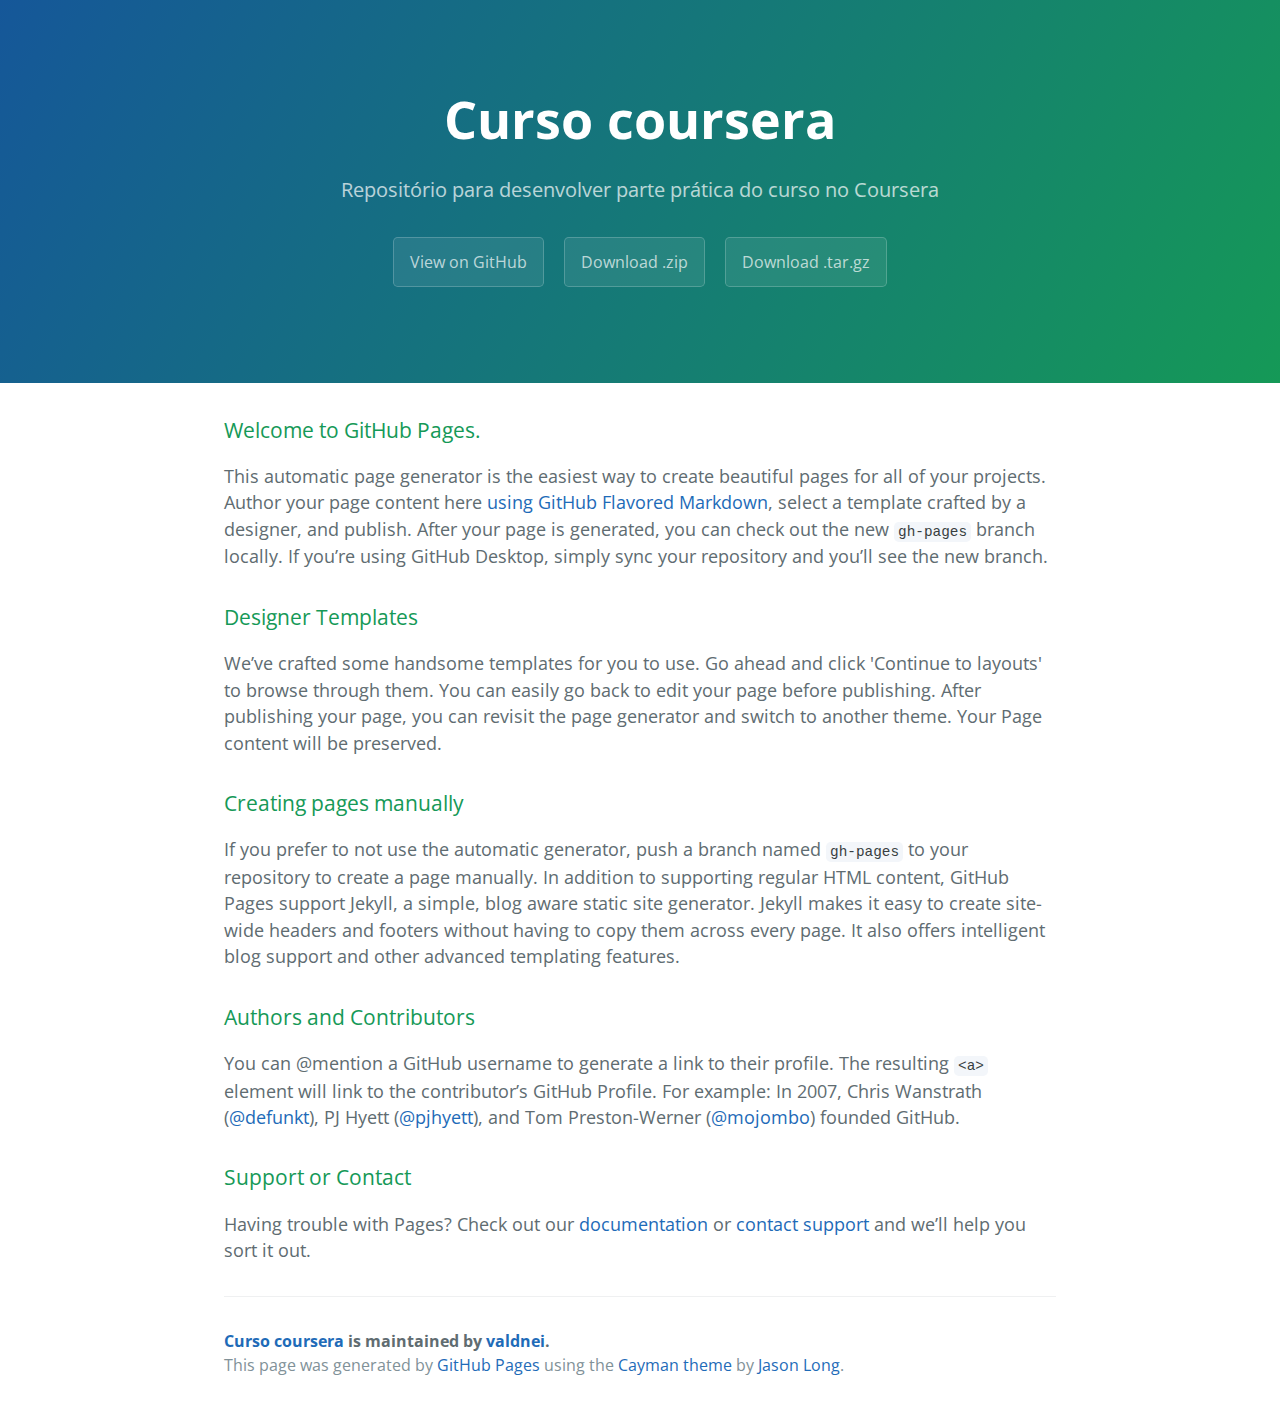
<file: index.html>
<!DOCTYPE html>
<html lang="en-us">
  <head>
    <meta charset="UTF-8">
    <title>Curso coursera by valdnei</title>
    <meta name="viewport" content="width=device-width, initial-scale=1">
    <link rel="stylesheet" type="text/css" href="stylesheets/normalize.css" media="screen">
    <link href='https://fonts.googleapis.com/css?family=Open+Sans:400,700' rel='stylesheet' type='text/css'>
    <link rel="stylesheet" type="text/css" href="stylesheets/stylesheet.css" media="screen">
    <link rel="stylesheet" type="text/css" href="stylesheets/github-light.css" media="screen">
  </head>
  <body>
    <section class="page-header">
      <h1 class="project-name">Curso coursera</h1>
      <h2 class="project-tagline">Repositório para desenvolver parte prática do curso no Coursera</h2>
      <a href="https://github.com/valdnei/curso_coursera" class="btn">View on GitHub</a>
      <a href="https://github.com/valdnei/curso_coursera/zipball/master" class="btn">Download .zip</a>
      <a href="https://github.com/valdnei/curso_coursera/tarball/master" class="btn">Download .tar.gz</a>
    </section>

    <section class="main-content">
      <h3>
<a id="welcome-to-github-pages" class="anchor" href="#welcome-to-github-pages" aria-hidden="true"><span aria-hidden="true" class="octicon octicon-link"></span></a>Welcome to GitHub Pages.</h3>

<p>This automatic page generator is the easiest way to create beautiful pages for all of your projects. Author your page content here <a href="https://guides.github.com/features/mastering-markdown/">using GitHub Flavored Markdown</a>, select a template crafted by a designer, and publish. After your page is generated, you can check out the new <code>gh-pages</code> branch locally. If you’re using GitHub Desktop, simply sync your repository and you’ll see the new branch.</p>

<h3>
<a id="designer-templates" class="anchor" href="#designer-templates" aria-hidden="true"><span aria-hidden="true" class="octicon octicon-link"></span></a>Designer Templates</h3>

<p>We’ve crafted some handsome templates for you to use. Go ahead and click 'Continue to layouts' to browse through them. You can easily go back to edit your page before publishing. After publishing your page, you can revisit the page generator and switch to another theme. Your Page content will be preserved.</p>

<h3>
<a id="creating-pages-manually" class="anchor" href="#creating-pages-manually" aria-hidden="true"><span aria-hidden="true" class="octicon octicon-link"></span></a>Creating pages manually</h3>

<p>If you prefer to not use the automatic generator, push a branch named <code>gh-pages</code> to your repository to create a page manually. In addition to supporting regular HTML content, GitHub Pages support Jekyll, a simple, blog aware static site generator. Jekyll makes it easy to create site-wide headers and footers without having to copy them across every page. It also offers intelligent blog support and other advanced templating features.</p>

<h3>
<a id="authors-and-contributors" class="anchor" href="#authors-and-contributors" aria-hidden="true"><span aria-hidden="true" class="octicon octicon-link"></span></a>Authors and Contributors</h3>

<p>You can @mention a GitHub username to generate a link to their profile. The resulting <code>&lt;a&gt;</code> element will link to the contributor’s GitHub Profile. For example: In 2007, Chris Wanstrath (<a href="https://github.com/defunkt" class="user-mention">@defunkt</a>), PJ Hyett (<a href="https://github.com/pjhyett" class="user-mention">@pjhyett</a>), and Tom Preston-Werner (<a href="https://github.com/mojombo" class="user-mention">@mojombo</a>) founded GitHub.</p>

<h3>
<a id="support-or-contact" class="anchor" href="#support-or-contact" aria-hidden="true"><span aria-hidden="true" class="octicon octicon-link"></span></a>Support or Contact</h3>

<p>Having trouble with Pages? Check out our <a href="https://help.github.com/pages">documentation</a> or <a href="https://github.com/contact">contact support</a> and we’ll help you sort it out.</p>

      <footer class="site-footer">
        <span class="site-footer-owner"><a href="https://github.com/valdnei/curso_coursera">Curso coursera</a> is maintained by <a href="https://github.com/valdnei">valdnei</a>.</span>

        <span class="site-footer-credits">This page was generated by <a href="https://pages.github.com">GitHub Pages</a> using the <a href="https://github.com/jasonlong/cayman-theme">Cayman theme</a> by <a href="https://twitter.com/jasonlong">Jason Long</a>.</span>
      </footer>

    </section>

  
  </body>
</html>
</file>
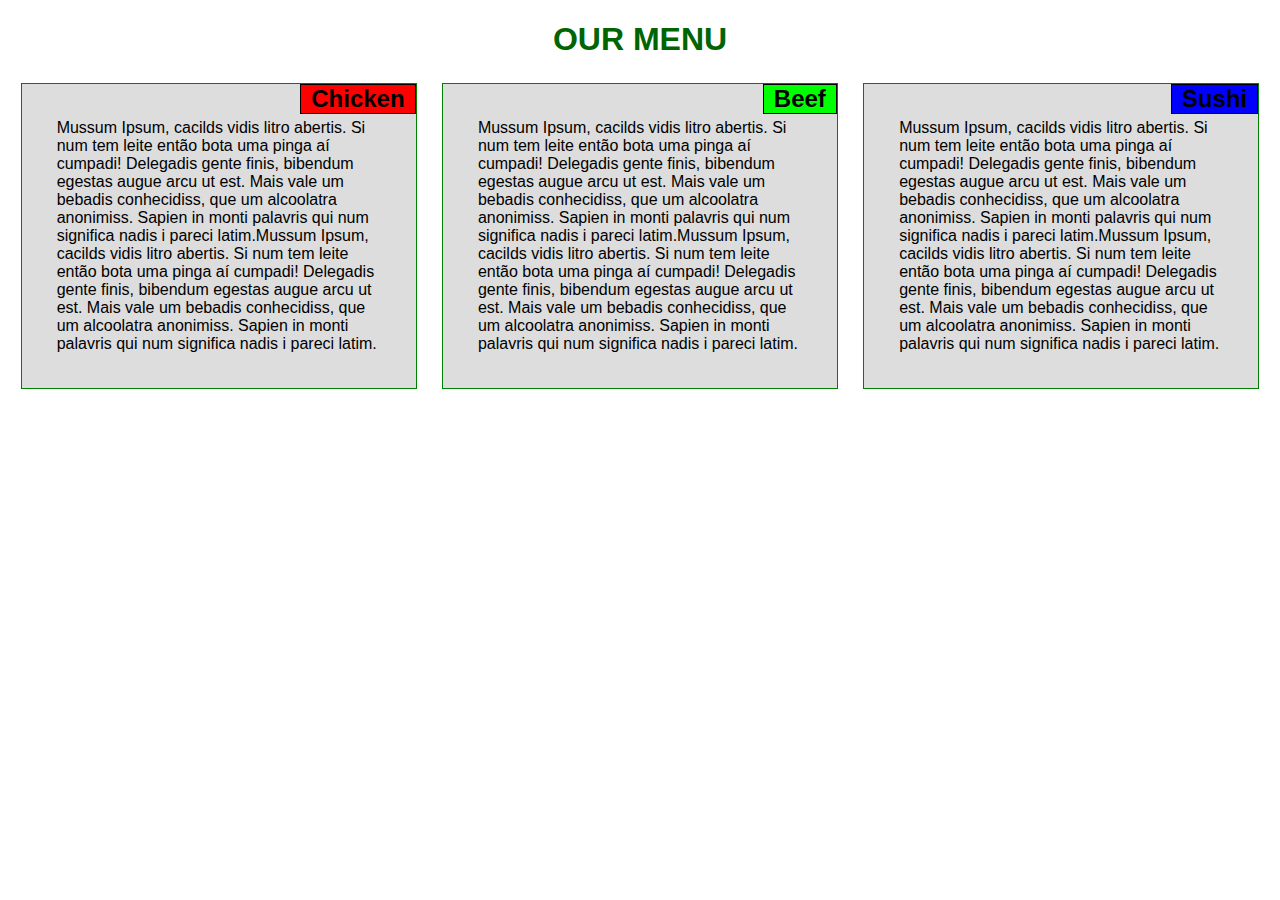
<file: module2_solution/index.html>
<!DOCTYPE html>
<html lang="en">
<head>
	<meta charset="UTF-8">
	<meta name="author" content="Valdnei Dias Batista">
	<meta name="viewport" content="width=device-width, initial-scale=1.0">
	<meta http-equiv="X-UA-Compatible" content="IE=edge">
	<link rel="stylesheet" type="text/css" href="css/estilo.css">
	<title>First Submission - Coursera - HTML, CSS and JS</title>
</head>
<body>
	<h1>OUR MENU</h1>
	<section class="col-lg-4 col-md-6">
	<h2 id="head1">Chicken</h2>
	<p> Mussum Ipsum, cacilds vidis litro abertis. Si num tem leite então bota uma pinga aí cumpadi! Delegadis gente finis, bibendum egestas augue arcu ut est. Mais vale um bebadis conhecidiss, que um alcoolatra anonimiss. Sapien in monti palavris qui num significa nadis i pareci latim.Mussum Ipsum, cacilds vidis litro abertis. Si num tem leite então bota uma pinga aí cumpadi! Delegadis gente finis, bibendum egestas augue arcu ut est. Mais vale um bebadis conhecidiss, que um alcoolatra anonimiss. Sapien in monti palavris qui num significa nadis i pareci latim.
	</section>
	<section class="col-lg-4 col-md-6">
	<h2 id="head2">Beef</h2>
	<p>Mussum Ipsum, cacilds vidis litro abertis. Si num tem leite então bota uma pinga aí cumpadi! Delegadis gente finis, bibendum egestas augue arcu ut est. Mais vale um bebadis conhecidiss, que um alcoolatra anonimiss. Sapien in monti palavris qui num significa nadis i pareci latim.Mussum Ipsum, cacilds vidis litro abertis. Si num tem leite então bota uma pinga aí cumpadi! Delegadis gente finis, bibendum egestas augue arcu ut est. Mais vale um bebadis conhecidiss, que um alcoolatra anonimiss. Sapien in monti palavris qui num significa nadis i pareci latim.	
	</section>
	<section class="col-lg-4 col-md-12">
	<h2 id="head3">Sushi</h2>
	<p>Mussum Ipsum, cacilds vidis litro abertis. Si num tem leite então bota uma pinga aí cumpadi! Delegadis gente finis, bibendum egestas augue arcu ut est. Mais vale um bebadis conhecidiss, que um alcoolatra anonimiss. Sapien in monti palavris qui num significa nadis i pareci latim.Mussum Ipsum, cacilds vidis litro abertis. Si num tem leite então bota uma pinga aí cumpadi! Delegadis gente finis, bibendum egestas augue arcu ut est. Mais vale um bebadis conhecidiss, que um alcoolatra anonimiss. Sapien in monti palavris qui num significa nadis i pareci latim.
	</section>
</body>
</html>
</file>
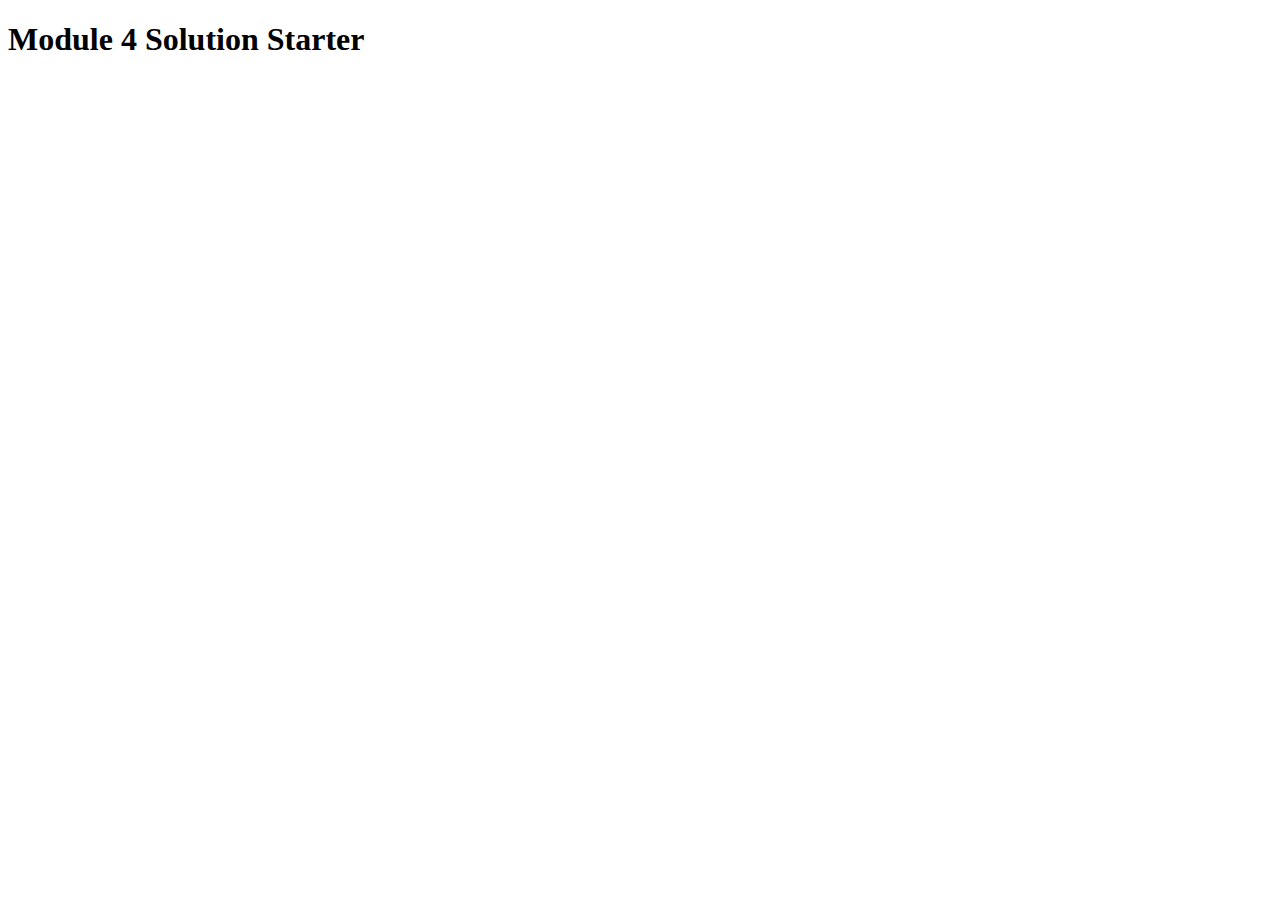
<file: module4_solution/index.html>
<!DOCTYPE html>
<html>
<head>
  <meta charset="utf-8">
  <title>Module 4 Solution Starter</title>
  <script>
    var names = []; // DO NOT REMOVE
  </script>
  <script src="SpeakHello.js"></script>
  <script src="SpeakGoodBye.js"></script>
  <script src="script.js"></script>
</head>
<body>
  <h1>Module 4 Solution Starter</h1>
</body>
</html>
</file>
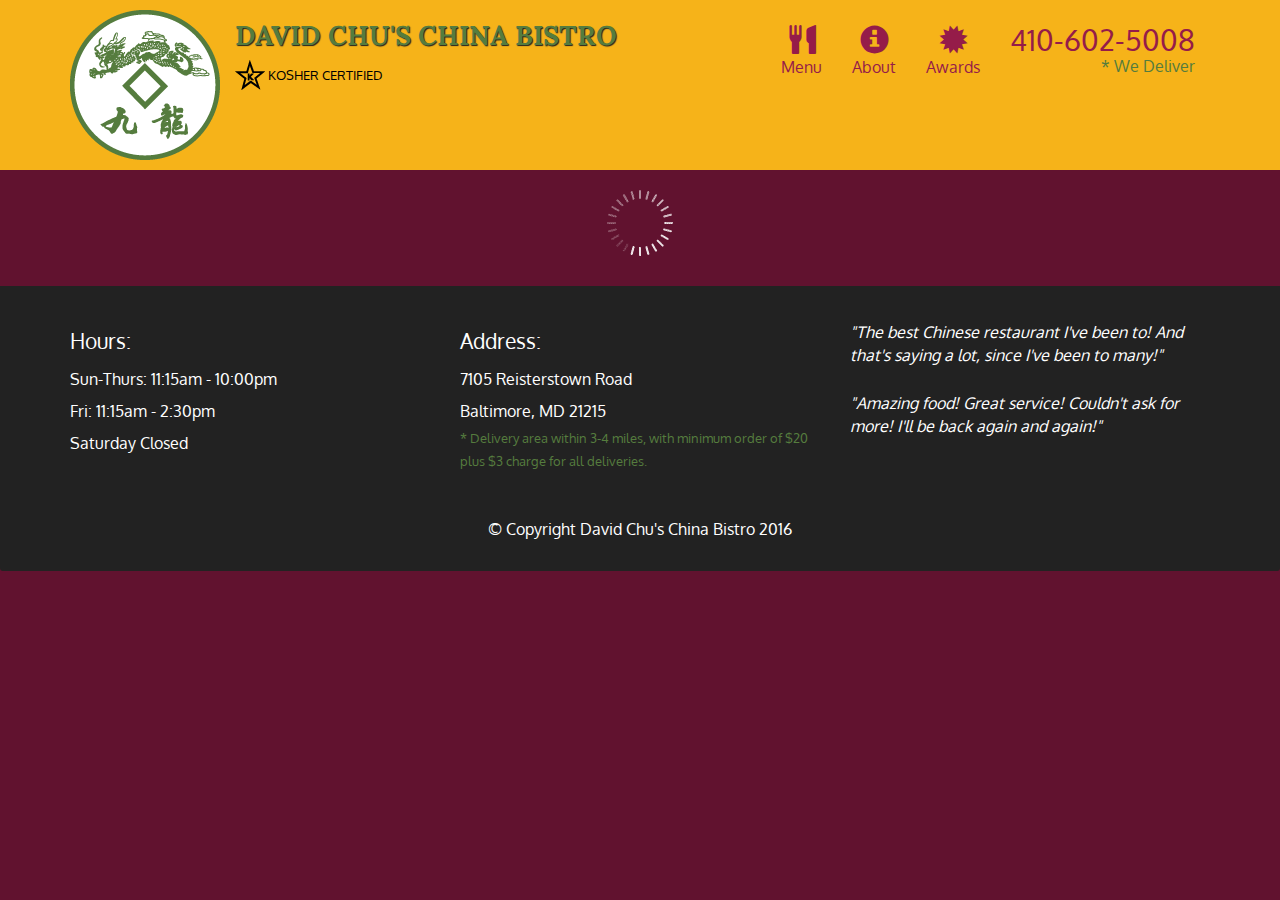
<file: module5_solution/index.html>
<!doctype html>
<html lang="en">
  <head>
    <meta charset="utf-8">
    <meta http-equiv="X-UA-Compatible" content="IE=edge">
    <meta name="viewport" content="width=device-width, initial-scale=1">
    <title>David Chu's China Bistro</title>
    <link rel="stylesheet" href="css/bootstrap.min.css">
    <link rel="stylesheet" href="css/styles.css">
    <link href='https://fonts.googleapis.com/css?family=Oxygen:400,300,700' rel='stylesheet' type='text/css'>
    <link href='https://fonts.googleapis.com/css?family=Lora' rel='stylesheet' type='text/css'>
  </head>
<body>
  <header>
    <nav id="header-nav" class="navbar navbar-default">
      <div class="container">
        <div class="navbar-header">
          <a href="index.html" class="pull-left visible-md visible-lg">
            <div id="logo-img" alt="Logo image"></div>
          </a>

          <div class="navbar-brand">
            <a href="index.html"><h1>David Chu's China Bistro</h1></a>
            <p>
              <img src="images/star-k-logo.png" alt="Kosher certification">
              <span>Kosher Certified</span>
            </p>
          </div>

          <button id="navbarToggle" type="button" class="navbar-toggle collapsed" data-toggle="collapse" data-target="#collapsable-nav" aria-expanded="false">
            <span class="sr-only">Toggle navigation</span>
            <span class="icon-bar"></span>
            <span class="icon-bar"></span>
            <span class="icon-bar"></span>
          </button>
        </div>
        
        <div id="collapsable-nav" class="collapse navbar-collapse">
           <ul id="nav-list" class="nav navbar-nav navbar-right">
            <li id="navHomeButton" class="visible-xs active">
              <a href="index.html">
                <span class="glyphicon glyphicon-home"></span> Home</a>
            </li>
            <li id="navMenuButton">
              <a href="#" onclick="$dc.loadMenuCategories();">
                <span class="glyphicon glyphicon-cutlery"></span><br class="hidden-xs"> Menu</a>
            </li>
            <li>
              <a href="#">
                <span class="glyphicon glyphicon-info-sign"></span><br class="hidden-xs"> About</a>
            </li>
            <li>
              <a href="#">
                <span class="glyphicon glyphicon-certificate"></span><br class="hidden-xs"> Awards</a>
            </li>
            <li id="phone" class="hidden-xs">
              <a href="tel:410-602-5008">
                <span>410-602-5008</span></a><div>* We Deliver</div>
            </li>
          </ul><!-- #nav-list -->
        </div><!-- .collapse .navbar-collapse -->
      </div><!-- .container -->
    </nav><!-- #header-nav -->
  </header>

  <div id="call-btn" class="visible-xs">
    <a class="btn" href="tel:410-602-5008">
    <span class="glyphicon glyphicon-earphone"></span>
    410-602-5008
    </a>
  </div>
  <div id="xs-deliver" class="text-center visible-xs">* We Deliver</div>

  <div id="main-content" class="container"></div>

  <footer class="panel-footer">
    <div class="container">
      <div class="row">
        <section id="hours" class="col-sm-4">
          <span>Hours:</span><br>
          Sun-Thurs: 11:15am - 10:00pm<br>
          Fri: 11:15am - 2:30pm<br>
          Saturday Closed
          <hr class="visible-xs">
        </section>
        <section id="address" class="col-sm-4">
          <span>Address:</span><br>
          7105 Reisterstown Road<br>
          Baltimore, MD 21215
          <p>* Delivery area within 3-4 miles, with minimum order of $20 plus $3 charge for all deliveries.</p>
          <hr class="visible-xs">
        </section>
        <section id="testimonials" class="col-sm-4">
          <p>"The best Chinese restaurant I've been to! And that's saying a lot, since I've been to many!"</p>
          <p>"Amazing food! Great service! Couldn't ask for more! I'll be back again and again!"</p>
        </section>
      </div>
      <div class="text-center">&copy; Copyright David Chu's China Bistro 2016</div>
    </div>
  </footer>

  <!-- jQuery (Bootstrap JS plugins depend on it) -->
  <script src="js/jquery-2.1.4.min.js"></script>
  <script src="js/bootstrap.min.js"></script>
  <script src="js/ajax-utils.js"></script>
  <script src="js/script.js"></script>
</body>
</html>
</file>
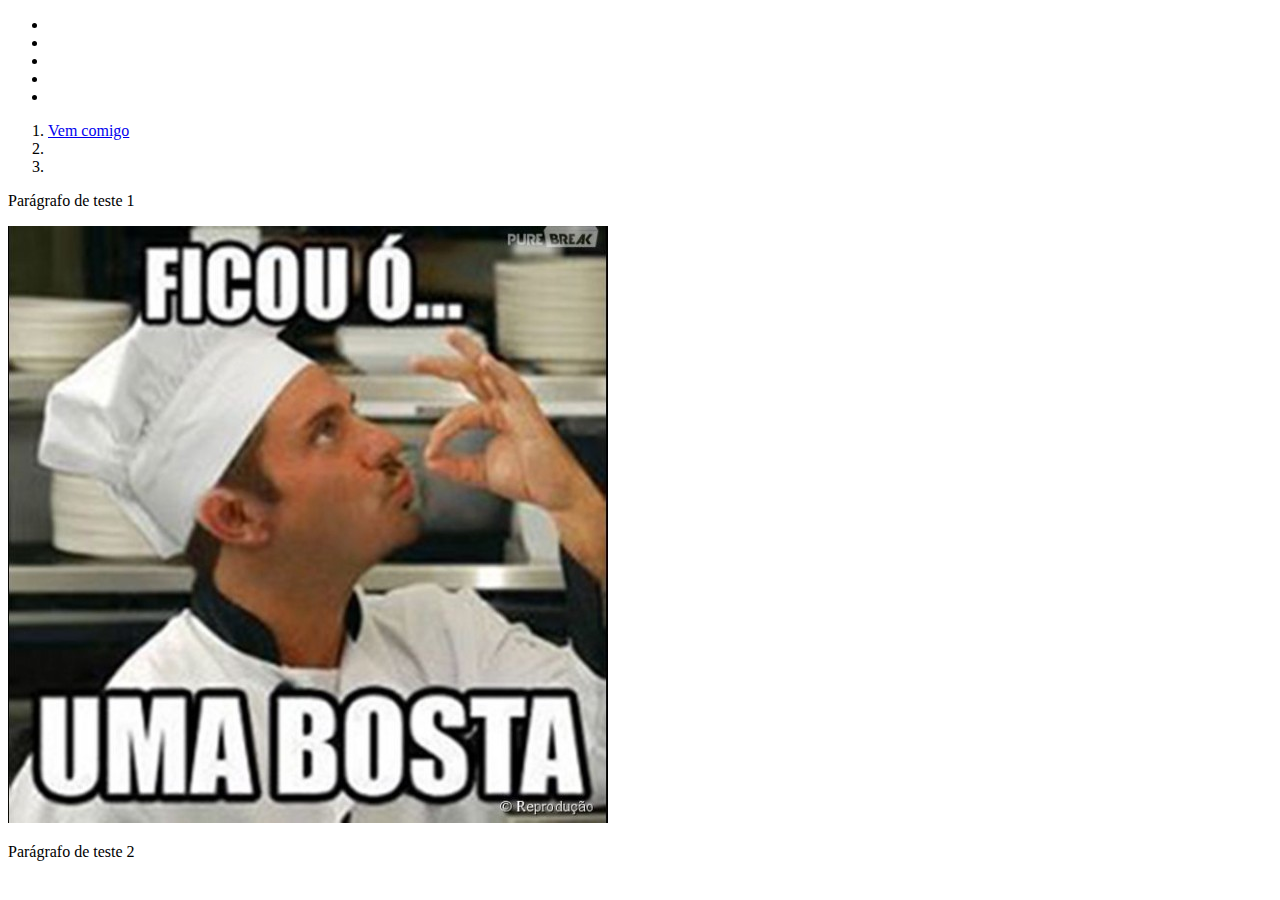
<file: site/teste.html>
<!DOCTYPE html>
<html lang="pt-BR">
<head>
	<meta charset="UTF-8">
	<title>Testando Emmet</title>
</head>
<body>
	<ul>
		<li class="item01"></li>
		<li class="item02"></li>
		<li class="item03"></li>
		<li class="iteBm04"></li>
		<li class="item05"></li>
	</ul>
	<ol>
		<li>
			<a href="http://www.nanasdocesefestas.com.br" title="Nana's Doces e Festas">Vem comigo</a>
			<a href=""></a>
			<a href=""></a>
		</li>
		<li>
			<a href=""></a>
			<a href=""></a>
			<a href=""></a>
		</li>
		<li>
			<a href=""></a>
			<a href=""></a>
			<a href=""></a>
		</li>
	</ol>
	<p>Parágrafo de teste 1</p>
	<img src="imagem.jpg" alt="Imagem de Teste">
	<p>Parágrafo de teste 2</p>
</body>
</html>
</file>
<file: stylesheets/stylesheet.css>
* {
  box-sizing: border-box; }

body {
  padding: 0;
  margin: 0;
  font-family: "Open Sans", "Helvetica Neue", Helvetica, Arial, sans-serif;
  font-size: 16px;
  line-height: 1.5;
  color: #606c71; }

a {
  color: #1e6bb8;
  text-decoration: none; }
  a:hover {
    text-decoration: underline; }

.btn {
  display: inline-block;
  margin-bottom: 1rem;
  color: rgba(255, 255, 255, 0.7);
  background-color: rgba(255, 255, 255, 0.08);
  border-color: rgba(255, 255, 255, 0.2);
  border-style: solid;
  border-width: 1px;
  border-radius: 0.3rem;
  transition: color 0.2s, background-color 0.2s, border-color 0.2s; }
  .btn + .btn {
    margin-left: 1rem; }

.btn:hover {
  color: rgba(255, 255, 255, 0.8);
  text-decoration: none;
  background-color: rgba(255, 255, 255, 0.2);
  border-color: rgba(255, 255, 255, 0.3); }

@media screen and (min-width: 64em) {
  .btn {
    padding: 0.75rem 1rem; } }

@media screen and (min-width: 42em) and (max-width: 64em) {
  .btn {
    padding: 0.6rem 0.9rem;
    font-size: 0.9rem; } }

@media screen and (max-width: 42em) {
  .btn {
    display: block;
    width: 100%;
    padding: 0.75rem;
    font-size: 0.9rem; }
    .btn + .btn {
      margin-top: 1rem;
      margin-left: 0; } }

.page-header {
  color: #fff;
  text-align: center;
  background-color: #159957;
  background-image: linear-gradient(120deg, #155799, #159957); }

@media screen and (min-width: 64em) {
  .page-header {
    padding: 5rem 6rem; } }

@media screen and (min-width: 42em) and (max-width: 64em) {
  .page-header {
    padding: 3rem 4rem; } }

@media screen and (max-width: 42em) {
  .page-header {
    padding: 2rem 1rem; } }

.project-name {
  margin-top: 0;
  margin-bottom: 0.1rem; }

@media screen and (min-width: 64em) {
  .project-name {
    font-size: 3.25rem; } }

@media screen and (min-width: 42em) and (max-width: 64em) {
  .project-name {
    font-size: 2.25rem; } }

@media screen and (max-width: 42em) {
  .project-name {
    font-size: 1.75rem; } }

.project-tagline {
  margin-bottom: 2rem;
  font-weight: normal;
  opacity: 0.7; }

@media screen and (min-width: 64em) {
  .project-tagline {
    font-size: 1.25rem; } }

@media screen and (min-width: 42em) and (max-width: 64em) {
  .project-tagline {
    font-size: 1.15rem; } }

@media screen and (max-width: 42em) {
  .project-tagline {
    font-size: 1rem; } }

.main-content :first-child {
  margin-top: 0; }
.main-content img {
  max-width: 100%; }
.main-content h1, .main-content h2, .main-content h3, .main-content h4, .main-content h5, .main-content h6 {
  margin-top: 2rem;
  margin-bottom: 1rem;
  font-weight: normal;
  color: #159957; }
.main-content p {
  margin-bottom: 1em; }
.main-content code {
  padding: 2px 4px;
  font-family: Consolas, "Liberation Mono", Menlo, Courier, monospace;
  font-size: 0.9rem;
  color: #383e41;
  background-color: #f3f6fa;
  border-radius: 0.3rem; }
.main-content pre {
  padding: 0.8rem;
  margin-top: 0;
  margin-bottom: 1rem;
  font: 1rem Consolas, "Liberation Mono", Menlo, Courier, monospace;
  color: #567482;
  word-wrap: normal;
  background-color: #f3f6fa;
  border: solid 1px #dce6f0;
  border-radius: 0.3rem; }
  .main-content pre > code {
    padding: 0;
    margin: 0;
    font-size: 0.9rem;
    color: #567482;
    word-break: normal;
    white-space: pre;
    background: transparent;
    border: 0; }
.main-content .highlight {
  margin-bottom: 1rem; }
  .main-content .highlight pre {
    margin-bottom: 0;
    word-break: normal; }
.main-content .highlight pre, .main-content pre {
  padding: 0.8rem;
  overflow: auto;
  font-size: 0.9rem;
  line-height: 1.45;
  border-radius: 0.3rem; }
.main-content pre code, .main-content pre tt {
  display: inline;
  max-width: initial;
  padding: 0;
  margin: 0;
  overflow: initial;
  line-height: inherit;
  word-wrap: normal;
  background-color: transparent;
  border: 0; }
  .main-content pre code:before, .main-content pre code:after, .main-content pre tt:before, .main-content pre tt:after {
    content: normal; }
.main-content ul, .main-content ol {
  margin-top: 0; }
.main-content blockquote {
  padding: 0 1rem;
  margin-left: 0;
  color: #819198;
  border-left: 0.3rem solid #dce6f0; }
  .main-content blockquote > :first-child {
    margin-top: 0; }
  .main-content blockquote > :last-child {
    margin-bottom: 0; }
.main-content table {
  display: block;
  width: 100%;
  overflow: auto;
  word-break: normal;
  word-break: keep-all; }
  .main-content table th {
    font-weight: bold; }
  .main-content table th, .main-content table td {
    padding: 0.5rem 1rem;
    border: 1px solid #e9ebec; }
.main-content dl {
  padding: 0; }
  .main-content dl dt {
    padding: 0;
    margin-top: 1rem;
    font-size: 1rem;
    font-weight: bold; }
  .main-content dl dd {
    padding: 0;
    margin-bottom: 1rem; }
.main-content hr {
  height: 2px;
  padding: 0;
  margin: 1rem 0;
  background-color: #eff0f1;
  border: 0; }

@media screen and (min-width: 64em) {
  .main-content {
    max-width: 64rem;
    padding: 2rem 6rem;
    margin: 0 auto;
    font-size: 1.1rem; } }

@media screen and (min-width: 42em) and (max-width: 64em) {
  .main-content {
    padding: 2rem 4rem;
    font-size: 1.1rem; } }

@media screen and (max-width: 42em) {
  .main-content {
    padding: 2rem 1rem;
    font-size: 1rem; } }

.site-footer {
  padding-top: 2rem;
  margin-top: 2rem;
  border-top: solid 1px #eff0f1; }

.site-footer-owner {
  display: block;
  font-weight: bold; }

.site-footer-credits {
  color: #819198; }

@media screen and (min-width: 64em) {
  .site-footer {
    font-size: 1rem; } }

@media screen and (min-width: 42em) and (max-width: 64em) {
  .site-footer {
    font-size: 1rem; } }

@media screen and (max-width: 42em) {
  .site-footer {
    font-size: 0.9rem; } }
</file>
<file: stylesheets/github-light.css>
/*
The MIT License (MIT)

Copyright (c) 2016 GitHub, Inc.

Permission is hereby granted, free of charge, to any person obtaining a copy
of this software and associated documentation files (the "Software"), to deal
in the Software without restriction, including without limitation the rights
to use, copy, modify, merge, publish, distribute, sublicense, and/or sell
copies of the Software, and to permit persons to whom the Software is
furnished to do so, subject to the following conditions:

The above copyright notice and this permission notice shall be included in all
copies or substantial portions of the Software.

THE SOFTWARE IS PROVIDED "AS IS", WITHOUT WARRANTY OF ANY KIND, EXPRESS OR
IMPLIED, INCLUDING BUT NOT LIMITED TO THE WARRANTIES OF MERCHANTABILITY,
FITNESS FOR A PARTICULAR PURPOSE AND NONINFRINGEMENT. IN NO EVENT SHALL THE
AUTHORS OR COPYRIGHT HOLDERS BE LIABLE FOR ANY CLAIM, DAMAGES OR OTHER
LIABILITY, WHETHER IN AN ACTION OF CONTRACT, TORT OR OTHERWISE, ARISING FROM,
OUT OF OR IN CONNECTION WITH THE SOFTWARE OR THE USE OR OTHER DEALINGS IN THE
SOFTWARE.

*/

.pl-c /* comment */ {
  color: #969896;
}

.pl-c1 /* constant, variable.other.constant, support, meta.property-name, support.constant, support.variable, meta.module-reference, markup.raw, meta.diff.header */,
.pl-s .pl-v /* string variable */ {
  color: #0086b3;
}

.pl-e /* entity */,
.pl-en /* entity.name */ {
  color: #795da3;
}

.pl-smi /* variable.parameter.function, storage.modifier.package, storage.modifier.import, storage.type.java, variable.other */,
.pl-s .pl-s1 /* string source */ {
  color: #333;
}

.pl-ent /* entity.name.tag */ {
  color: #63a35c;
}

.pl-k /* keyword, storage, storage.type */ {
  color: #a71d5d;
}

.pl-s /* string */,
.pl-pds /* punctuation.definition.string, string.regexp.character-class */,
.pl-s .pl-pse .pl-s1 /* string punctuation.section.embedded source */,
.pl-sr /* string.regexp */,
.pl-sr .pl-cce /* string.regexp constant.character.escape */,
.pl-sr .pl-sre /* string.regexp source.ruby.embedded */,
.pl-sr .pl-sra /* string.regexp string.regexp.arbitrary-repitition */ {
  color: #183691;
}

.pl-v /* variable */ {
  color: #ed6a43;
}

.pl-id /* invalid.deprecated */ {
  color: #b52a1d;
}

.pl-ii /* invalid.illegal */ {
  color: #f8f8f8;
  background-color: #b52a1d;
}

.pl-sr .pl-cce /* string.regexp constant.character.escape */ {
  font-weight: bold;
  color: #63a35c;
}

.pl-ml /* markup.list */ {
  color: #693a17;
}

.pl-mh /* markup.heading */,
.pl-mh .pl-en /* markup.heading entity.name */,
.pl-ms /* meta.separator */ {
  font-weight: bold;
  color: #1d3e81;
}

.pl-mq /* markup.quote */ {
  color: #008080;
}

.pl-mi /* markup.italic */ {
  font-style: italic;
  color: #333;
}

.pl-mb /* markup.bold */ {
  font-weight: bold;
  color: #333;
}

.pl-md /* markup.deleted, meta.diff.header.from-file */ {
  color: #bd2c00;
  background-color: #ffecec;
}

.pl-mi1 /* markup.inserted, meta.diff.header.to-file */ {
  color: #55a532;
  background-color: #eaffea;
}

.pl-mdr /* meta.diff.range */ {
  font-weight: bold;
  color: #795da3;
}

.pl-mo /* meta.output */ {
  color: #1d3e81;
}
</file>
<file: module2_solution/css/estilo.css>
/********** Base styles **********/
* {	
  box-sizing: border-box;
}
p{
    margin:35px;
}

h2{
	position:absolute;
	top:0;
	right:0;
	border:1px solid #000;
	margin:0 0 10px 0;
	padding: 0 10px;
	text-align:center;
	display: inline-block;
}
h1 {
  font-family: 'Arial';
  margin-bottom: 25px;
  text-align: center;
  color:darkgreen;
}
/* Simple Responsive Framework. <= 767px */
section {
  position:relative;
  background: #dddddd;
  border: 1px solid black;
  width: 96%;
  margin:0 2% 10px 2%;
  font-family: Helvetica;
  float: left;
}
#head1{
	background:#ff0000;
}
#head2{
	background:#00ff00;
}
#head3{
	background:#0000ff;
}
/********** Desktop version **********/
@media (min-width: 992px) {
  .col-lg-4 {
    float: left;
    border: 1px solid green;
    width: 31.33%;
    margin:0 1%;
  }
}
/********** Tablet version **********/
@media (min-width: 768px) and (max-width: 991px) {
  .col-md-6, .col-md-12 {
    float: left;
    border: 1px solid green;
  }
  .col-md-6 {
    width: 48%;
    margin:0 1% 10px 1%;
  }
  .col-md-12 {
    width: 98%;
    margin:0 1%;
  }
}
</file>
<file: module5_solution/css/styles.css>
body {
  font-size: 16px;
  color: #fff;
  background-color: #61122f;
  font-family: 'Oxygen', sans-serif;
}

/** HEADER **/
#header-nav {
  background-color: #f6b319;
  border-radius: 0;
  border: 0;
}

#logo-img {
  background: url('../images/restaurant-logo_large.png') no-repeat;
  width: 150px;
  height: 150px;
  margin: 10px 15px 10px 0;
}

.navbar-brand {
  padding-top: 25px;
}
.navbar-brand h1 { /* Restaurant name */
  font-family: 'Lora', serif;
  color: #557c3e;
  font-size: 1.5em;
  text-transform: uppercase;
  font-weight: bold;
  text-shadow: 1px 1px 1px #222;
  margin-top: 0;
  margin-bottom: 0;
  line-height: .75;
}
.navbar-brand a:hover, .navbar-brand a:focus {
  text-decoration: none;
}
.navbar-brand p { /* Kosher cert */
  color: #000;
  text-transform: uppercase;
  font-size: .7em;
  margin-top: 15px;
}
.navbar-brand p span { /* Star-K */
  vertical-align: middle;
}

#nav-list {
  margin-top: 10px;
}
#nav-list a {
  color: #951C49;
  text-align: center;
}
#nav-list a:hover {
  background: #E7E7E7;
}
#nav-list a span {
  font-size: 1.8em;
}

#phone {
  margin-top: 5px;
}
#phone a { /* Phone number */
  text-align: right;
  padding-bottom: 0;
}
#phone div { /* We Deliver */
  color: #557c3e;
  text-align: right;
  padding-right: 15px;
}

.navbar-header button.navbar-toggle, .navbar-header .icon-bar {
  border: 1px solid #61122f;
}
.navbar-header button.navbar-toggle {
  clear: both;
  margin-top: -30px;
}
/* END HEADER */

/* FOOTER */
.panel-footer {
  margin-top: 30px;
  padding-top: 35px;
  padding-bottom: 30px;
  background-color: #222;
  border-top: 0;
}
.panel-footer div.row {
  margin-bottom: 35px;
}
#hours, #address {
  line-height: 2;
}
#hours > span, #address > span {
  font-size: 1.3em;
}
#address p {
  color: #557c3e;
  font-size: .8em;
  line-height: 1.8;
}
#testimonials {
  font-style: italic;
}
#testimonials p:nth-child(2) {
  margin-top: 25px;
}
/* END FOOTER */



/* HOME PAGE */
.container .jumbotron {
  box-shadow: 0 0 50px #3F0C1F;
  border: 2px solid #3F0C1F;
}

#menu-tile, #specials-tile, #map-tile {
  height: 250px;
  width: 100%;
  margin-bottom: 15px;
  position: relative;
  border: 2px solid #3F0C1F;
  overflow: hidden;
}
#menu-tile:hover, #specials-tile:hover, #map-tile:hover {
  box-shadow: 0 1px 5px 1px #cccccc;
}
#menu-tile {
  background: url('../images/menu-tile.jpg') no-repeat;
  background-position: center;
}
#specials-tile {
  background: url('../images/specials-tile.jpg') no-repeat;
  background-position: center;
}
#menu-tile span, #specials-tile span, #map-tile span {
  position: absolute;
  bottom: 0;
  right: 0;
  width: 100%;
  text-align: center;
  font-size: 1.6em;
  text-transform: uppercase;
  background-color: #000;
  color: #fff;
  opacity: .8;
}
/* END HOME PAGE */

/* MENU CATEGORIES PAGE */
.category-tile { 
  position: relative;
  border: 2px solid #3F0C1F;
  overflow: hidden;
  width: 200px;
  height: 200px;
  margin: 0 auto 15px;
}
.category-tile span {
  position: absolute;
  bottom: 0;
  right: 0;
  width: 100%;
  text-align: center;
  font-size: 1.2em;
  text-transform: uppercase;
  background-color: #000;
  color: #fff;
  opacity: .8;
}
.category-tile:hover {
  box-shadow: 0 1px 5px 1px #cccccc;
}

#menu-categories-title + div {
  margin-bottom: 50px;
}
/* END MENU CATEGORIES PAGE */

/* SINGLE CATEGORY PAGE */
.menu-item-tile {
  margin-bottom: 25px;
}
.menu-item-tile hr {
  width: 80%;
}
.menu-item-tile .menu-item-price {
  font-size: 1.1em;
  text-align: right;
  margin-top: -15px;
  margin-right: -15px;
}
.menu-item-tile .menu-item-price span {
  font-size: .6em;
}
.menu-item-photo {
  position: relative;
  border: 2px solid #3F0C1F; 
  overflow: hidden;
  padding: 0;
  margin-right: -15px;
  margin-left: auto;
  margin-bottom: 20px;
  max-width: 250px;
}
.menu-item-photo div {
  position: absolute;
  bottom: 0;
  right: 0;
  width: 80px;
  background-color: #557c3e;
  text-align: center;
}
.menu-item-description {
  padding-right: 30px;
}
h3.menu-item-title {
  margin: 0 0 10px;
}
.menu-item-details {
  font-size: .9em;
  font-style: italic;
}
/* END SINGLE CATEGORY PAGE */


/********** Large devices only **********/
@media (min-width: 1200px) {
  .container .jumbotron {
    background: url('../images/jumbotron_1200.jpg') no-repeat;
    height: 675px;
  }
}

/********** Medium devices only **********/
@media (min-width: 992px) and (max-width: 1199px) {
  /* Header */
  #logo-img {
    background: url('../images/restaurant-logo_medium.png') no-repeat;
    width: 100px;
    height: 100px;
    margin: 5px 5px 5px 0;
  }
  /* End Header */

  /* Home Page */
  .container .jumbotron {
    background: url('../images/jumbotron_992.jpg') no-repeat;
    height: 558px;
  }
  /* End Home Page */
}

/********** Small devices only **********/
@media (min-width: 768px) and (max-width: 991px) {
  /* Home Page */
  .container .jumbotron {
    background: url('../images/jumbotron_768.jpg') no-repeat;
    height: 432px;
  }
  /* End Home Page */
}

/********** Extra small devices only **********/
@media (max-width: 767px) {
  /* Header */
  .navbar-brand {
    padding-top: 10px;
    height: 80px;
  }
  .navbar-brand h1 { /* Restaurant name */
    padding-top: 10px;
    font-size: 5vw; /* 1vw = 1% of viewport width */
  }
  .navbar-brand p { /* Kosher cert */
    font-size: .6em;
    margin-top: 12px;
  }
  .navbar-brand p img { /* Star-K */
    height: 20px;
  }

  #collapsable-nav a { /* Collapsed nav menu text */
    font-size: 1.2em;
  }
  #collapsable-nav a span { /* Collapsed nav menu glyph */
    font-size: 1em;
    margin-right: 5px;
  }

  #call-btn > a {
    font-size: 1.5em;
    display: block;
    margin: 0 20px;
    padding: 10px;
    border: 2px solid #fff;
    background-color: #f6b319;
    color: #951c49;
  }
  #xs-deliver {
    margin-top: 5px;
    font-size: .7em;
    letter-spacing: .1em;
    text-transform: uppercase;
  }
  /* End Header */

  /* Footer */
  .panel-footer section {
    margin-bottom: 30px;
    text-align: center;
  }
  .panel-footer section:nth-child(3) {
    margin-bottom: 0; /* margin already exists on the whole row */
  }
  .panel-footer section hr {
    width: 50%;
  }
  /* End Footer */

  /* Home Page */
  .container .jumbotron {
    margin-top: 30px;
    padding: 0;
  }
  #menu-tile, #specials-tile {
    width: 360px;
    margin: 0 auto 15px;
  }

  .menu-item-photo {
    margin-right: auto;
  }
  .menu-item-tile .menu-item-price {
    text-align: center;
  }
  .menu-item-description {
    text-align: center;;
  }
}


/********** Super extra small devices Only :-) (e.g., iPhone 4) **********/
@media (max-width: 479px) {
  /* Header */
  .navbar-brand h1 { /* Restaurant name */
    padding-top: 5px;
    font-size: 6vw;
  }
  /* End Header */
  
  /* Home page */
  #menu-tile, #specials-tile {
    width: 280px;
    margin: 0 auto 15px;
  }

  .col-xxs-12 {
    position: relative;
    min-height: 1px;
    padding-right: 15px;
    padding-left: 15px;
    float: left;
    width: 100%;
  }
}
</file>
